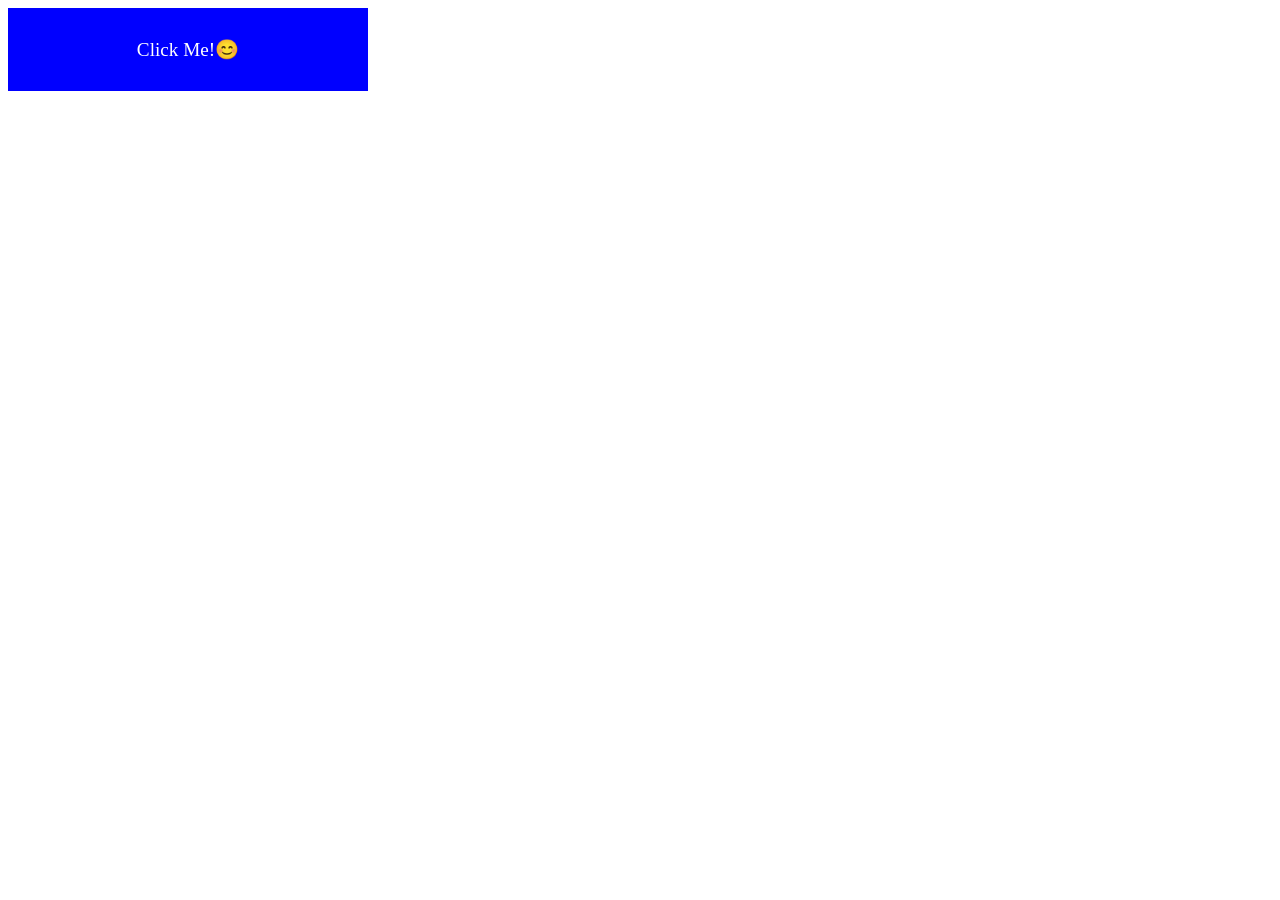
<file: Lab11.html>
<!DOCTYPE html>
<html lang="en">
<head>
    <meta charset="UTF-8">
    <meta name="viewport" content="width=device-width, initial-scale=1.0">
    <title>Lab 11</title>
    <style>
        #box{
            background-color: Blue;
            color: white;
            font-size: 1.2em;
            width: 300px;
            padding: 30px;
            text-align: center;
        }
        #box2{
            height: 75vh;
        }
        #box:hover{
            cursor: pointer;
        }
    </style>
</head>
<body>
    <div id = "box">Click Me!😊</div>
    <div id = "box2"></div>

<script>
    const box = document.getElementById('box');
    const box2 = document.getElementById('box2');
    function clickfunction(event){
        box.style.backgroundColor = "red";
        box.innerText = "Ouch!🤕";
        console.log(event);
    }
    function hoverfunction(event){
        box.style.backgroundColor = "yellow";
        box.innerText = "Do Not Click! 😠";
    }
    function leavefunction(event){
        box.style.backgroundColor = "lightgreen"
        box.innerText = "Phew! 😌"
    }
    function movefunction(event) {
        box.style.backgroundColor = "lightblue"
        box.innerText = "I See You! 👀"
    }
    function doublefunction(event){
        box.style.backgroundColor = "pink";
        box.innerText = "Double Trouble!🤩";
    }
    box.addEventListener('click', clickfunction);
    box.addEventListener('mouseover', hoverfunction);
    box.addEventListener('mouseout', leavefunction);
    box2.addEventListener('mousemove', movefunction);
    box.addEventListener('dblclick', doublefunction)
</script>
</body>
</html>
</file>
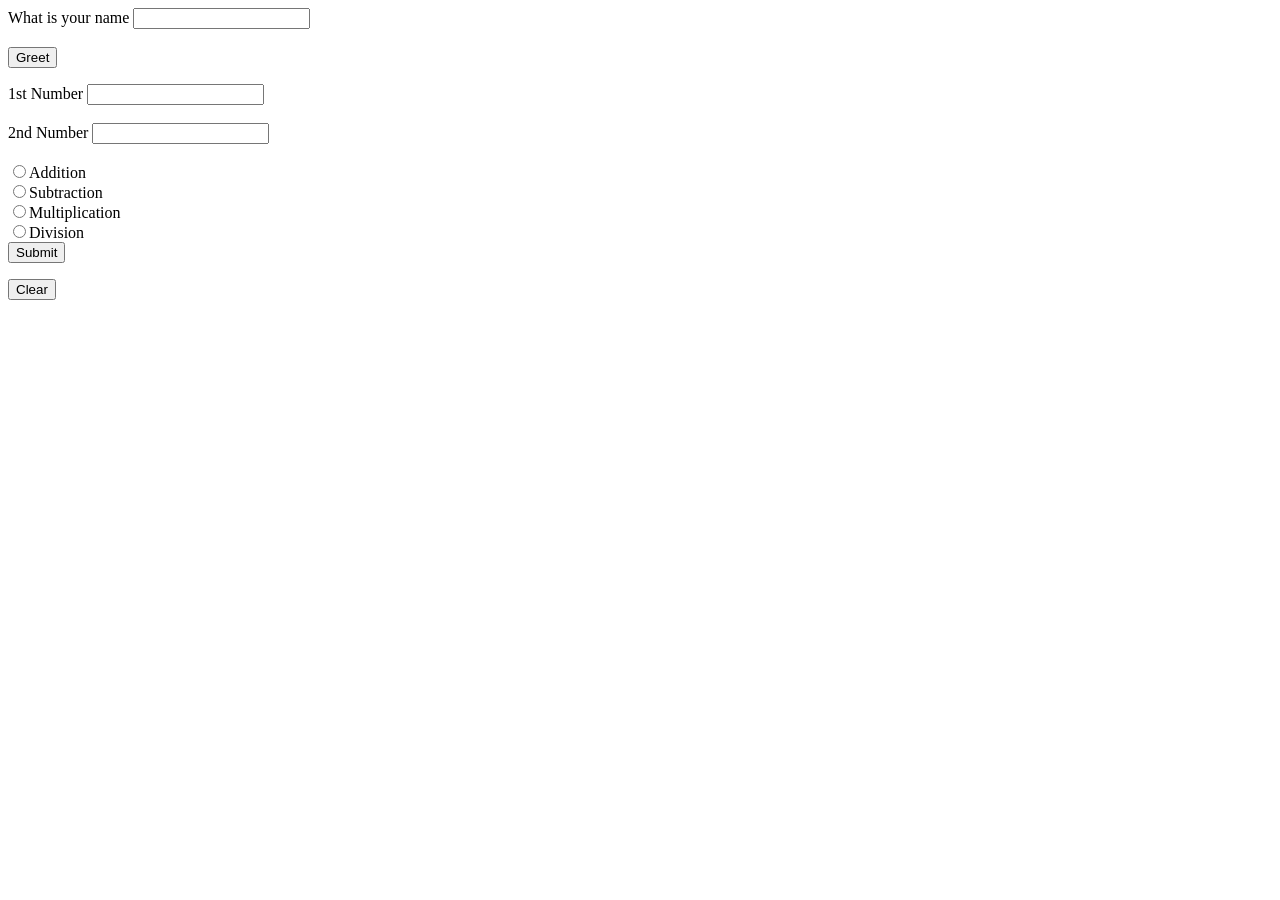
<file: lab12.html>
<!DOCTYPE html>
<html lang="en">
<head>
    <meta charset="UTF-8">
    <meta name="viewport" content="width=device-width, initial-scale=1.0">
    <title>.value and functions</title>
</head>
<body>
    <form action="#">
        <label for="myName">What is your name</label>
        <input type="string" id="myName"> <br><br>
        <button id="bttn" type="button">Greet</button>
    </form>
    <p id="name_out"></p>
    
    <form action="#">
        <label for="number1">1st Number</label>
        <input type="number" id="number1"> <br><br>
    </form>
    <form action="#">
        <label for="number2">2nd Number</label>
        <input type="number" id="number2"> <br><br>
    </form>
    <form action="#">
        <input type="radio" name="operation" value = "Addition">Addition<br>
        <input type="radio" name="operation" value = "Subtraction">Subtraction <br>
        <input type="radio" name="operation" value = "Multiplication">Multiplication <br>
        <input type="radio" name="operation" value = "Division">Division <br>
        <button id="select" type="button">Submit</button>
    </form>
    <p id="myOper"></p>
    <p id="myCalc"></p>
    <form action="#">
        <button id="clearb" type="button">Clear</button>
    </form>
    <script>
        const name = document.getElementById('myName');
        const name_out = document.getElementById('name_out')
        document.getElementById('bttn').addEventListener('click', function(){
            name_out.textContent = "Welcome " + name.value;
        })
        const myCalc = document.getElementById('myCalc');
        const number1 = document.getElementById('number1')
        const number2 = document.getElementById('number2')

        document.getElementById('select').addEventListener('click', function(){
            const myOper = document.querySelector('[name = operation]:checked');
            const firstNumber = Number(number1.value);
            const secondNumber = Number(number2.value);
            switch (myOper.value) {
                case "Addition":
                    myCalc.textContent = add(firstNumber, secondNumber);
                    break;
                case "Subtraction":
                    myCalc.textContent = sub(firstNumber, secondNumber);
                    break;
                case "Multiplication":
                    myCalc.textContent = mult(firstNumber, secondNumber);
                    break;
                case "Division":
                    myCalc.textContent = div(firstNumber, secondNumber);
                break;
            }
        })
        document.getElementById('clearb').addEventListener('click', function(){
            name.value = "";
            number1.value = "";
            number2.value = "";
            document.querySelectorAll('[name="operation"]').forEach(function(operation) {
                operation.checked = false;
            });
            name_out.textContent = "";
            myCalc.textContent = "";
        })
        //Functions
        const sub = (a, b) => a -b;
        const add = (a, b) => a + b;
        const mult = (a,b) => a * b;
        const div = (a, b) => a / b;
    </script>
</body>
</html>
</file>
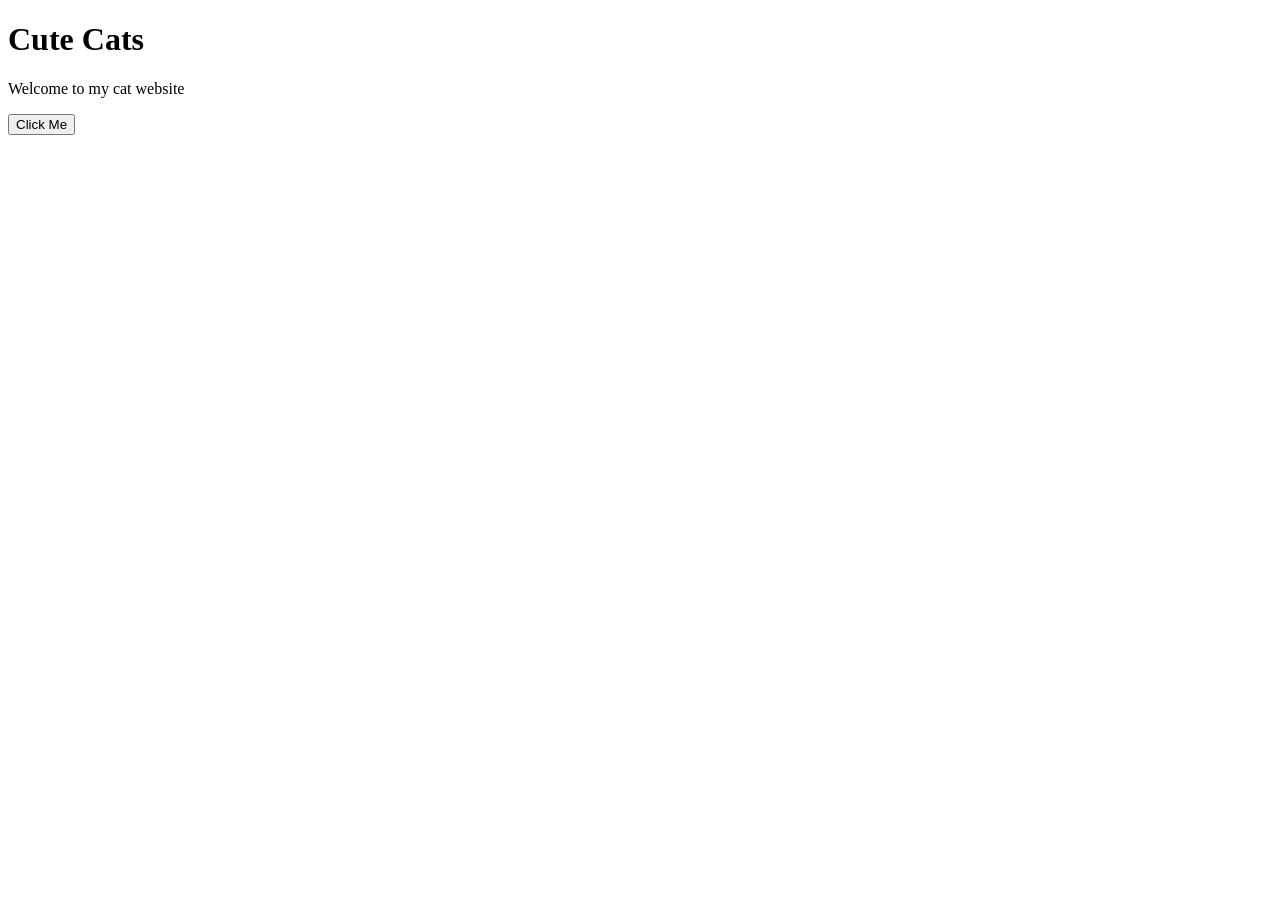
<file: lab14demo.html>
<!DOCTYPE html>
<html lang="en">
<head>
    <meta charset="UTF-8">
    <meta name="viewport" content="width=device-width, initial-scale=1.0">
    <title>Promise, fetch and API</title>
</head>
<body>
    <h1>Cute Cats</h1>
    <p>Welcome to my cat website</p>
    <script>
        //make a promise
        const p = new Promise((resolve, reject) =>{
            const grade = 80;
            if (grade > 50){resolve('Pass the class...');
            }
            else{reject('Fail the class');}
        })
        //consume promise with .then .catch
        //p.then(success=>console.log(success)).catch(reason=>console.log(reason)).finally(()=>console.log('Done.'));
        //consume promise using await and async
        /*const checkGrade = async () => {
            try {
                const result = await p;
                console.log(result)
            //handle the fulfilled state
            }catch{
                console.log(reason)
                //handle the fail state
            }
        };
        checkGrade();*/

        const site = 'https://api.thecatapi.com/v1/images/search';
        let img = document.createElement('img');
        let bttn = document.createElement('button');
        bttn.type = 'button';
        bttn.textContent = 'Click Me'
        let form = document.createElement('form');
        form.action = '#';
        form.appendChild(bttn);
        document.body.appendChild(form);
        const getImg = async()=>{
            try {
                let result = await fetch('https://api.thecatapi.com/v1/images/search')
                result = await result.json()
                if (!response.ok)
                {
                    throw new Error(`Response status:
                    ${response.status}`);}
                img.src = result[0].url
                img.alt ='cute cat picture'
                img.style.width='300px'
                document.body.appendChild(img);
            }catch{(reason)=>console.log(reason)}
        }
        bttn.addEventListener('click', getImg)
        getImg();
    </script>
</body>
</html>
</file>
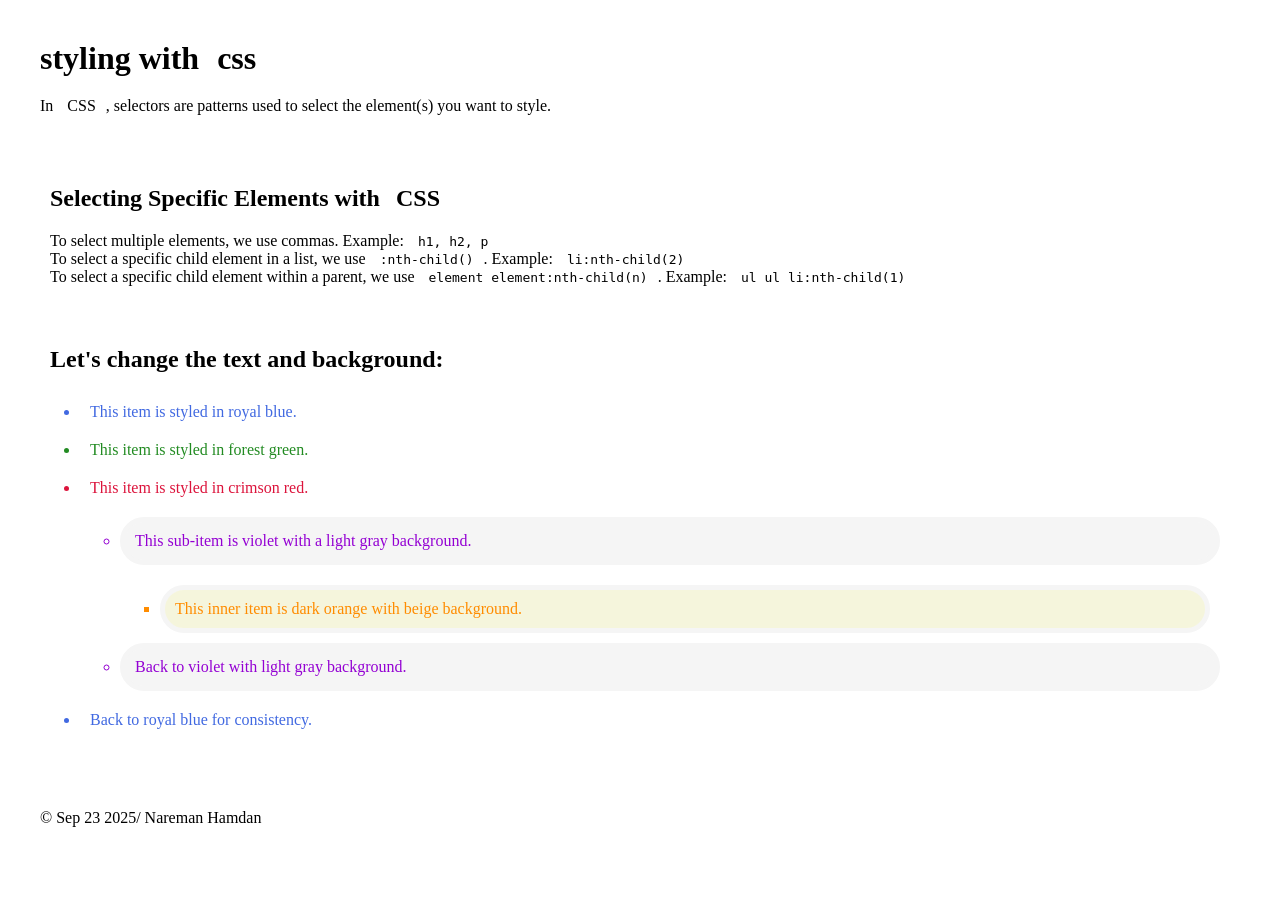
<file: styling with CSS.html>
<!DOCTYPE html>
<html lang="en">
<head>
  <meta charset="UTF-8">
  <meta name="viewport" content="width=device-width, initial-scale=1.0">
  <title>Styling with CSS</title>
  <link rel="stylesheet" href="lab03_style.css">
</head>
<body>


  <header>
    <h1>styling with <span>css</span></h1>
    <p>In <span>CSS</span>, selectors are patterns used to select the element(s) you want to style.</p>
  </header>

 <main>

    <section>
      <h2>Selecting Specific Elements with <span>CSS</span></h2>
      <p>
        To select multiple elements, we use commas. Example: <code>h1, h2, p</code><br>
        To select a specific child element in a list, we use <code>:nth-child()</code>. Example: <code>li:nth-child(2)</code><br>
        To select a specific child element within a parent, we use <code>element element:nth-child(n)</code>. Example: <code>ul ul li:nth-child(1)</code>

      </p>
    </section>
    
    <section>
        <h2>Let's change the text and background:</h2>
        <ul>
          <li>This item is styled in royal blue.</li>
          <li>This item is styled in forest green.</li>
          <li>This item is styled in crimson red.</li>

          <ul>
            <li>This sub-item is violet with a light gray background.</li>
            <ul>
              <li>This inner item is dark orange with beige background.</li>
            </ul>
            <li>Back to violet with light gray background.</li>
          </ul>

          <li>Back to royal blue for consistency.</li>
        </ul>
      </section>
  
  </main>

  <footer>
    <p>&#169; Sep 23 2025/ Nareman Hamdan</p>
  </footer>

</body>
</html>
</file>
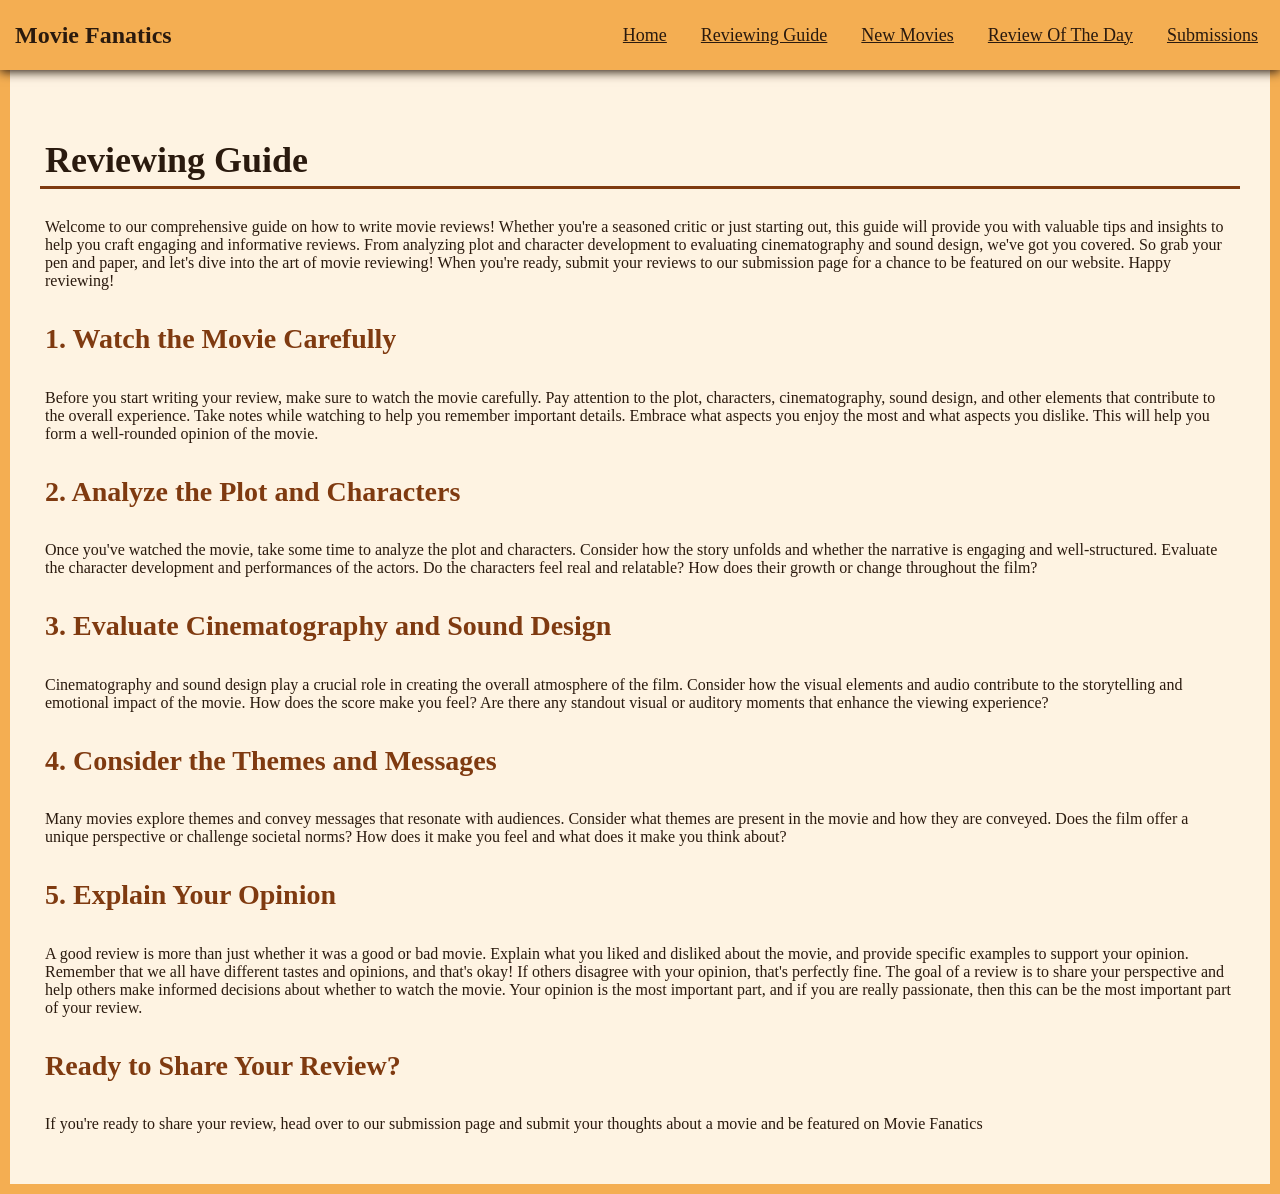
<file: project/reviewing.html>
<!DOCTYPE html>
<html lang="en">
<head>
    <link rel="stylesheet" href="css/style.css">
    <meta charset="UTF-8">
    <meta name="viewport" content="width=device-width, initial-scale=1.0">
    <title>Reviewing Guide</title>
</head>
<body>
    <!-- Navbar -->
    <nav class="navbar">
        <div class="logo">Movie Fanatics</div>
        <ul class="nav-links">
            <li><a href="index.html">Home</a></li>
            <li><a href="reviewing.html">Reviewing Guide</a></li>
            <li><a href="newMovies.html">New Movies</a></li>
            <li><a href="rotd.html">Review Of The Day</a></li>
            <li><a href="submission.html">Submissions</a></li>
        </ul>
    </nav>
    <!-- Main Content -->
    <main>
        <h1>Reviewing Guide</h1>
        <p>Welcome to our comprehensive guide on how to write movie reviews! Whether you're a seasoned critic or just starting out, 
            this guide will provide you with valuable tips and insights to help you craft engaging and informative reviews. From 
            analyzing plot and character development to evaluating cinematography and sound design, we've got you covered. So grab your 
            pen and paper, and let's dive into the art of movie reviewing! When you're ready, submit your reviews to our submission page
            for a chance to be featured on our website. Happy reviewing!
        </p>
        <h2>1. Watch the Movie Carefully</h2>
        <p>Before you start writing your review, make sure to watch the movie carefully. Pay attention to the plot, characters, 
            cinematography, sound design, and other elements that contribute to the overall experience. Take notes while watching 
            to help you remember important details. Embrace what aspects you enjoy the most and what aspects you dislike. This will help you form a well-rounded opinion of the movie.
        </p>
        <h2>2. Analyze the Plot and Characters</h2>
        <p>Once you've watched the movie, take some time to analyze the plot and 
            characters. Consider how the story unfolds and whether the narrative 
            is engaging and well-structured. Evaluate the character development and 
            performances of the actors. Do the characters feel real and relatable? 
            How does their growth or change throughout the film?
        </p>
        <h2>3. Evaluate Cinematography and Sound Design</h2>
        <p>Cinematography and sound design play a crucial role in creating the 
            overall atmosphere of the film. Consider how the visual elements and audio 
            contribute to the storytelling and emotional impact of the movie. How does the
            score make you feel? Are there any standout visual or auditory moments 
            that enhance the viewing experience?
        </p>
        <h2>4. Consider the Themes and Messages</h2>
        <p>Many movies explore themes and convey messages that resonate with audiences.
            Consider what themes are present in the movie and how they are conveyed. 
            Does the film offer a unique perspective or challenge societal norms? 
            How does it make you feel and what does it make you think about?
        </p>
        <h2>5. Explain Your Opinion</h2>
        <p>A good review is more than just whether it was a good or bad movie.
            Explain what you liked and disliked about the movie, and provide 
            specific examples to support your opinion. Remember that we all have
            different tastes and opinions, and that's okay! If others disagree with 
            your opinion, that's perfectly fine. The goal of a review is to share 
            your perspective and help others make informed decisions about whether 
            to watch the movie. Your opinion is the most important part, and if you
            are really passionate, then this can be the most important part of your review.
        </p>
        <h2>Ready to Share Your Review?</h2>
        <p>If you're ready to share your review, head over to our submission page 
            and submit your thoughts about a movie and be featured on Movie Fanatics
        </p>
    </main>
</body>
</html>
</file>
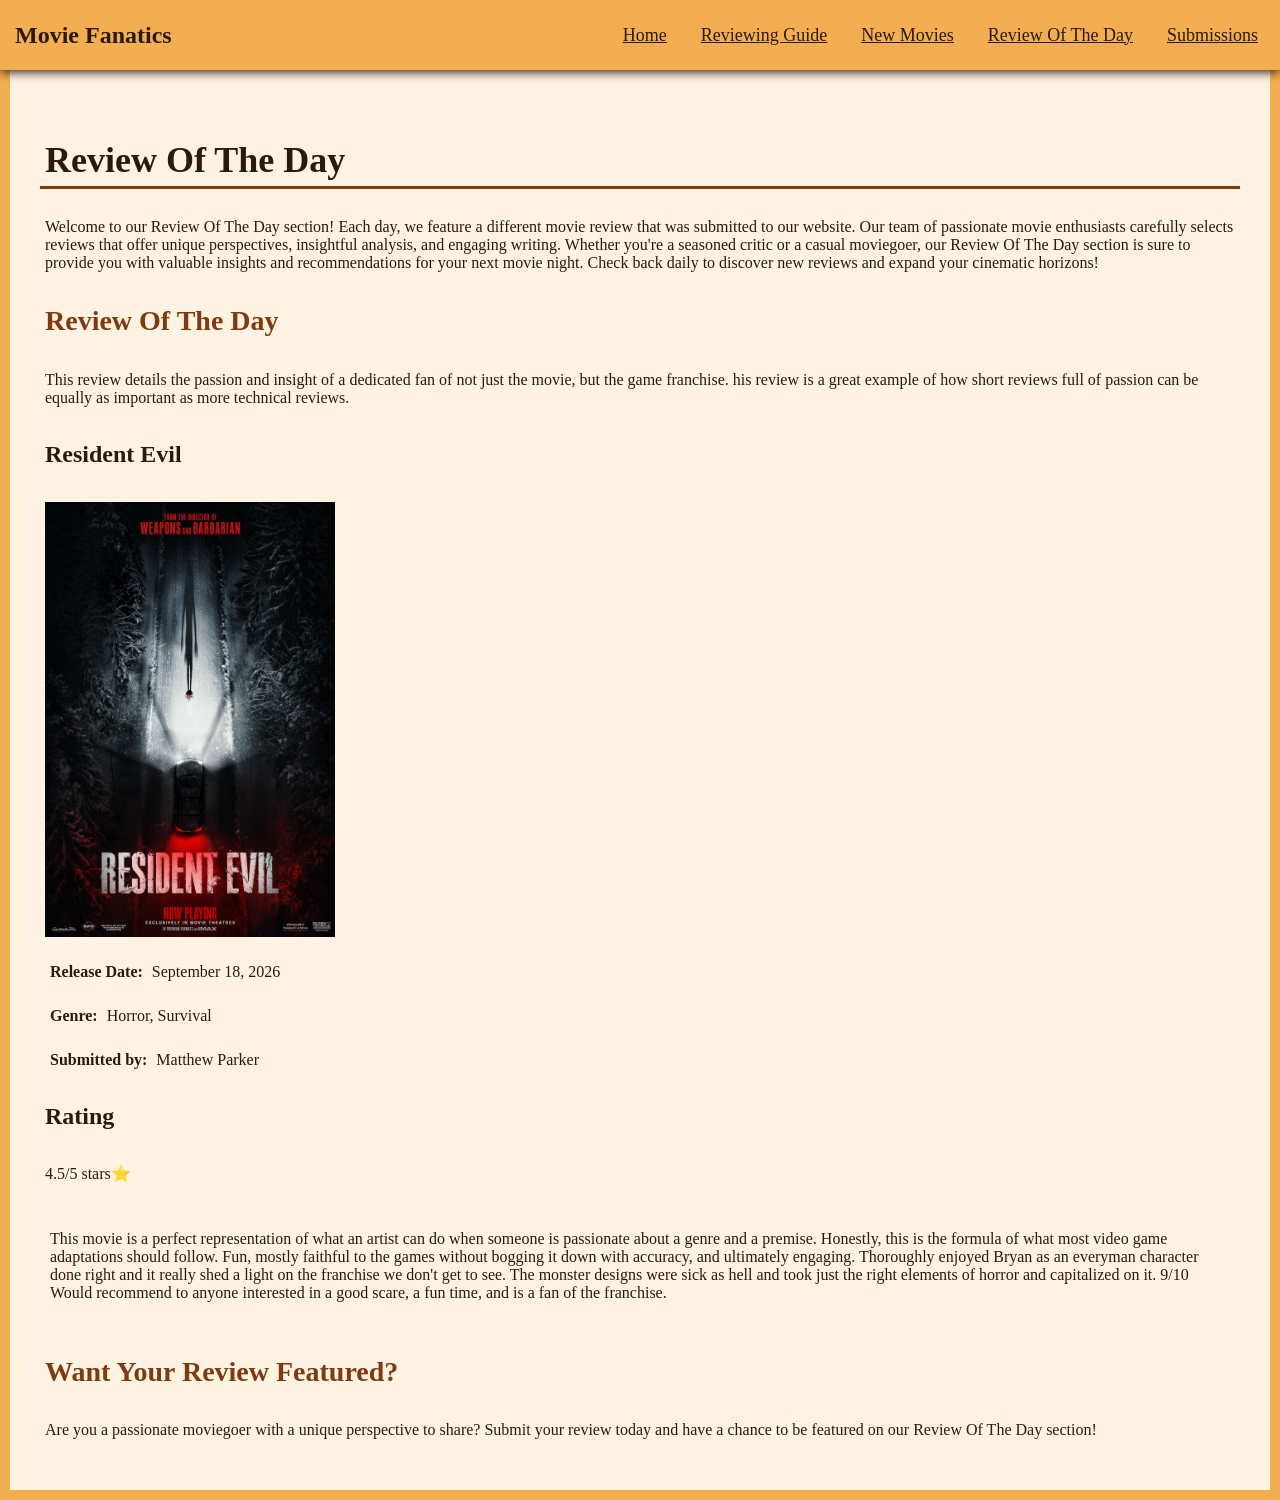
<file: project/rotd.html>
<!DOCTYPE html>
<html lang="en">
<head>
    <link rel="stylesheet" href="css/style.css">
    <meta charset="UTF-8">
    <meta name="viewport" content="width=device-width, initial-scale=1.0">
    <title>Review Of The Day</title>
</head>
<body>
    <!-- Navbar -->
    <nav class="navbar">
        <div class="logo">Movie Fanatics</div>
        <ul class="nav-links">
            <li><a href="index.html">Home</a></li>
            <li><a href="reviewing.html">Reviewing Guide</a></li>
            <li><a href="newMovies.html">New Movies</a></li>
            <li><a href="rotd.html">Review Of The Day</a></li>
            <li><a href="submission.html">Submissions</a></li>
        </ul>
    </nav>
    <main>
        <h1>Review Of The Day</h1>
        <p>Welcome to our Review Of The Day section! Each day, we feature a different movie review
            that was submitted to our website. Our team of passionate movie enthusiasts carefully 
            selects reviews that offer unique perspectives, insightful analysis, and engaging writing. 
            Whether you're a seasoned critic or a casual moviegoer, our Review Of The Day section is sure to
             provide you with valuable insights and recommendations for your next movie night. Check back daily to 
             discover new reviews and expand your cinematic horizons!
        </p>

        <!-- Review Of The Day -->
        <h2>Review Of The Day</h2>
        <p>This review details the passion and insight of a dedicated fan of not just the movie, but the game franchise.
            his review is a great example of how short reviews full of passion can be equally as important as more technical reviews.
        </p>
        <h3>Resident Evil</h3>
        <img src="images/residentevil.jpg" alt="Resident Evil movie poster" width="300" height="450">
        <p><strong>Release Date:</strong> September 18, 2026</p>
        <p><strong>Genre:</strong> Horror, Survival</p>
        <p><strong>Submitted by:</strong> Matthew Parker</p>

        <h3>Rating</h3>
        <p>4.5/5 stars⭐</p>
        <!-- Review -->
         <div class="review">
            <p>
            This movie is a perfect representation of what an artist can do when someone is passionate about a genre and a premise.
            Honestly, this is the formula of what most video game adaptations should follow. Fun, mostly faithful to the games without 
            bogging it down with accuracy, and ultimately engaging. Thoroughly enjoyed Bryan as an everyman character done right and it 
            really shed a light on the franchise we don't get to see. The monster designs were sick as hell and took just the right elements 
            of horror and capitalized on it. 9/10 Would recommend to anyone interested in a good scare, a fun time, and is a fan of the franchise.         
            </p>
        </div>
        <h2>Want Your Review Featured?</h2>
        <p>Are you a passionate moviegoer with a unique perspective to share? Submit your review today and have a chance to be featured on our Review Of The Day section!</p>
    </main>
</body>
</html>
</file>
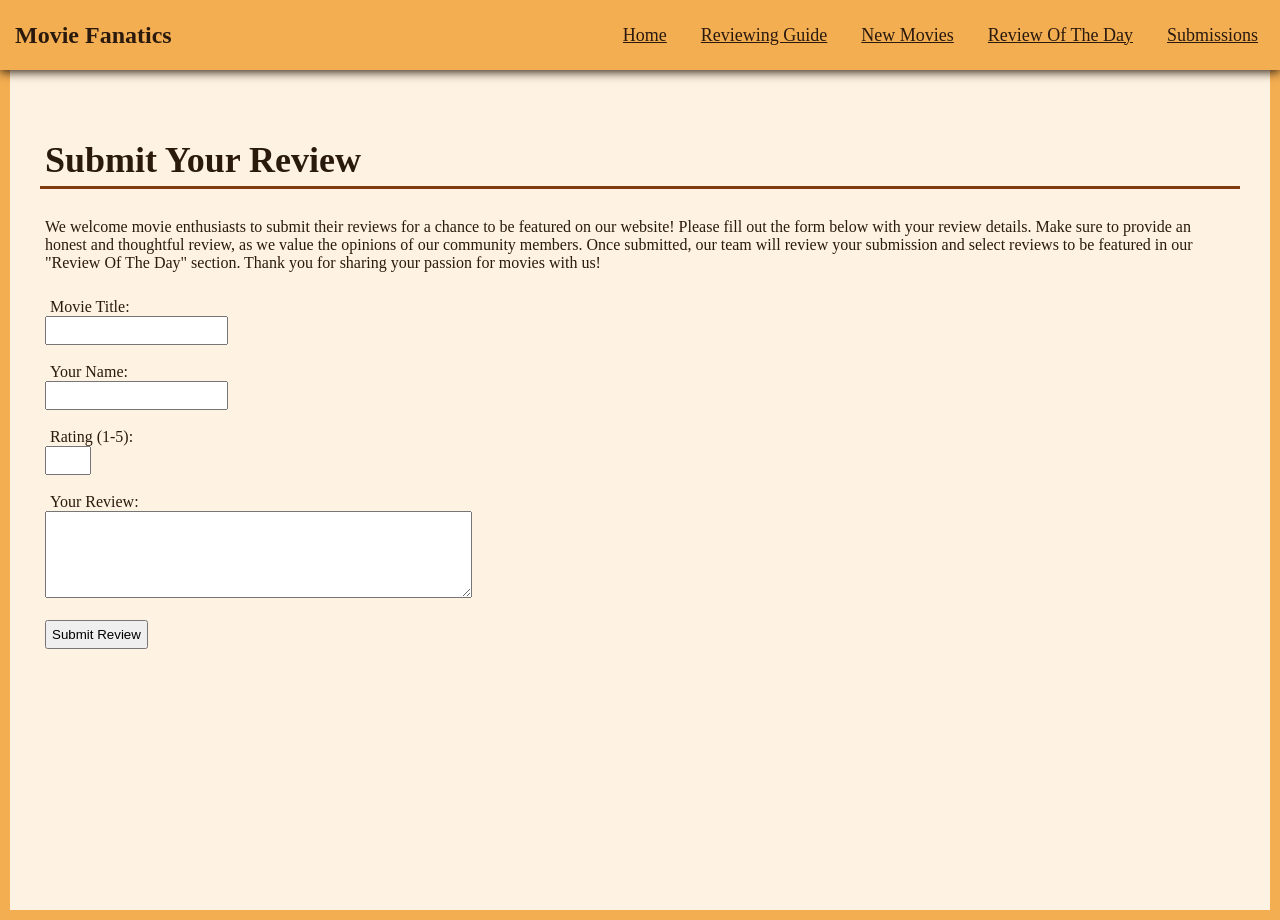
<file: project/submission.html>
<!DOCTYPE html>
<html lang="en">
<head>
    <link rel="stylesheet" href="css/style.css">
    <meta charset="UTF-8">
    <meta name="viewport" content="width=device-width, initial-scale=1.0">
    <title>Submit Your Review</title>
</head>
<body>
    <!-- Navbar -->
    <nav class="navbar">
        <div class="logo">Movie Fanatics</div>
        <ul class="nav-links">
            <li><a href="index.html">Home</a></li>
            <li><a href="reviewing.html">Reviewing Guide</a></li>
            <li><a href="newMovies.html">New Movies</a></li>
            <li><a href="rotd.html">Review Of The Day</a></li>
            <li><a href="submission.html">Submissions</a></li>
        </ul>
    </nav>
    <main>
        <h1>Submit Your Review</h1>
        <p>We welcome movie enthusiasts to submit their reviews for a chance to be featured on our website! 
            Please fill out the form below with your review details. Make sure to provide an honest and thoughtful review, 
            as we value the opinions of our community members. Once submitted, our team will review your submission and 
            select reviews to be featured in our "Review Of The Day" section. Thank you for sharing your passion for movies with us!
        </p>
        <form>
            <label for="movieTitle">Movie Title:</label><br>
            <input type="text" id="movieTitle" name="movieTitle" required><br><br>

            <label for="reviewerName">Your Name:</label><br>
            <input type="text" id="reviewerName" name="reviewerName" required><br><br>

            <label for="rating">Rating (1-5):</label><br>
            <input type="number" id="rating" name="rating" min="1" max="5" required><br><br>

            <label for="reviewText">Your Review:</label><br>
            <textarea id="reviewText" name="reviewText" rows="5" cols="50" required></textarea><br><br>

            <input type="submit" value="Submit Review">
        </form>
    </main>
</body>
</html>
</file>
<file: lab03_style.css>
*{
    padding:10px;
    margin:0;
}


section{  
  margin: 20px 0;
}

ul{    
  padding-left: 40px;
}

ul ul ul {
  margin-top: 10px;
}

li:nth-child(1){
    color: royalblue;
}
li:nth-child(2){
    color: forestgreen;
}
li:nth-child(3){
    color: crimson;
}
ul ul > li:nth-of-type(1){
    color: darkviolet;
    border: 5px solid whitesmoke;
    background-color: whitesmoke;
    border-radius: 50px;
}
ul ul ul > li:nth-of-type(1){
    color: darkorange;
    border: 5px filled beige;
    background-color: beige;
    border-radius: 50px;
}
ul ul > li:nth-of-type(2){
    color: darkviolet;
    border: 5px solid whitesmoke;
    background-color: whitesmoke;
    border-radius: 50px;
}
li:last-of-type{
    color: royalblue;
}
</file>
<file: project/css/style.css>
* {
    box-sizing: border-box;
    padding: 5px;
}

body {
    margin: 0;
    font-family: Georgia, 'Times New Roman', Times, serif;
    background: #F4AE52;
    color: #2A1A0E;
}

/* Headings */
h1 {
    font: bold 36px 'Times New Roman', Times, serif;
    color: #2A1A0E;
    border-bottom: 3px solid #7F3A10;
}

h2 {
    font: bold 28px 'Times New Roman', Times, serif;
    color: #7F3A10;
}

h3 {
    font: bold 24px 'Times New Roman', Times, serif;
    color: #2A1A0E;
}

/* Main content */
main {
    padding: 100px 30px 30px;
    min-height: 100vh;
    background: #FEF3E2;
}

/* Navbar */
.navbar {
    position: fixed;
    top: 0;
    left: 0;
    width: 100%;
    height: 70px;
    background: #F4AE52;
    display: flex;
    align-items: center;
    justify-content: space-between;
    box-shadow: 0 2px 10px rgb(42, 26, 14);
}

/* Logo */
.logo {
    font-size: 24px;
    font-weight: bold;
    padding: 10px;
    border-radius: 5px;
}

/* Navigation links */
.nav-links {
    display: flex;
    align-items: center;
    list-style: none;
    padding: 0;
}



.nav-links a {
    display: block;
    font-size: 18px;
    padding: 10px 12px;
    color: #2A1A0E;
}

/* Navbar hover effect */
.nav-links a:hover {
    background: #7F3A10;
    color: #FEF3E2;
    border-radius: 5px;
}

/* Links in page content */
main a {
    color: #7F3A10;
    font-weight: bold;
}

main a:hover {
    color: #2A1A0E;
}

/* Reduce spacing on smaller screens */
@media (max-width: 900px) {
    .navbar {
        padding: 0 10px;
    }

    .logo {
        font-size: 20px;
        padding: 5px;
    }

    .nav-links a {
        font-size: 15px;
        padding: 10px 6px;
    }
}
/* Images (Mainly for home page picture) */
img {
    display: block;
    max-width: 100%;
    height: auto;
}
</file>
